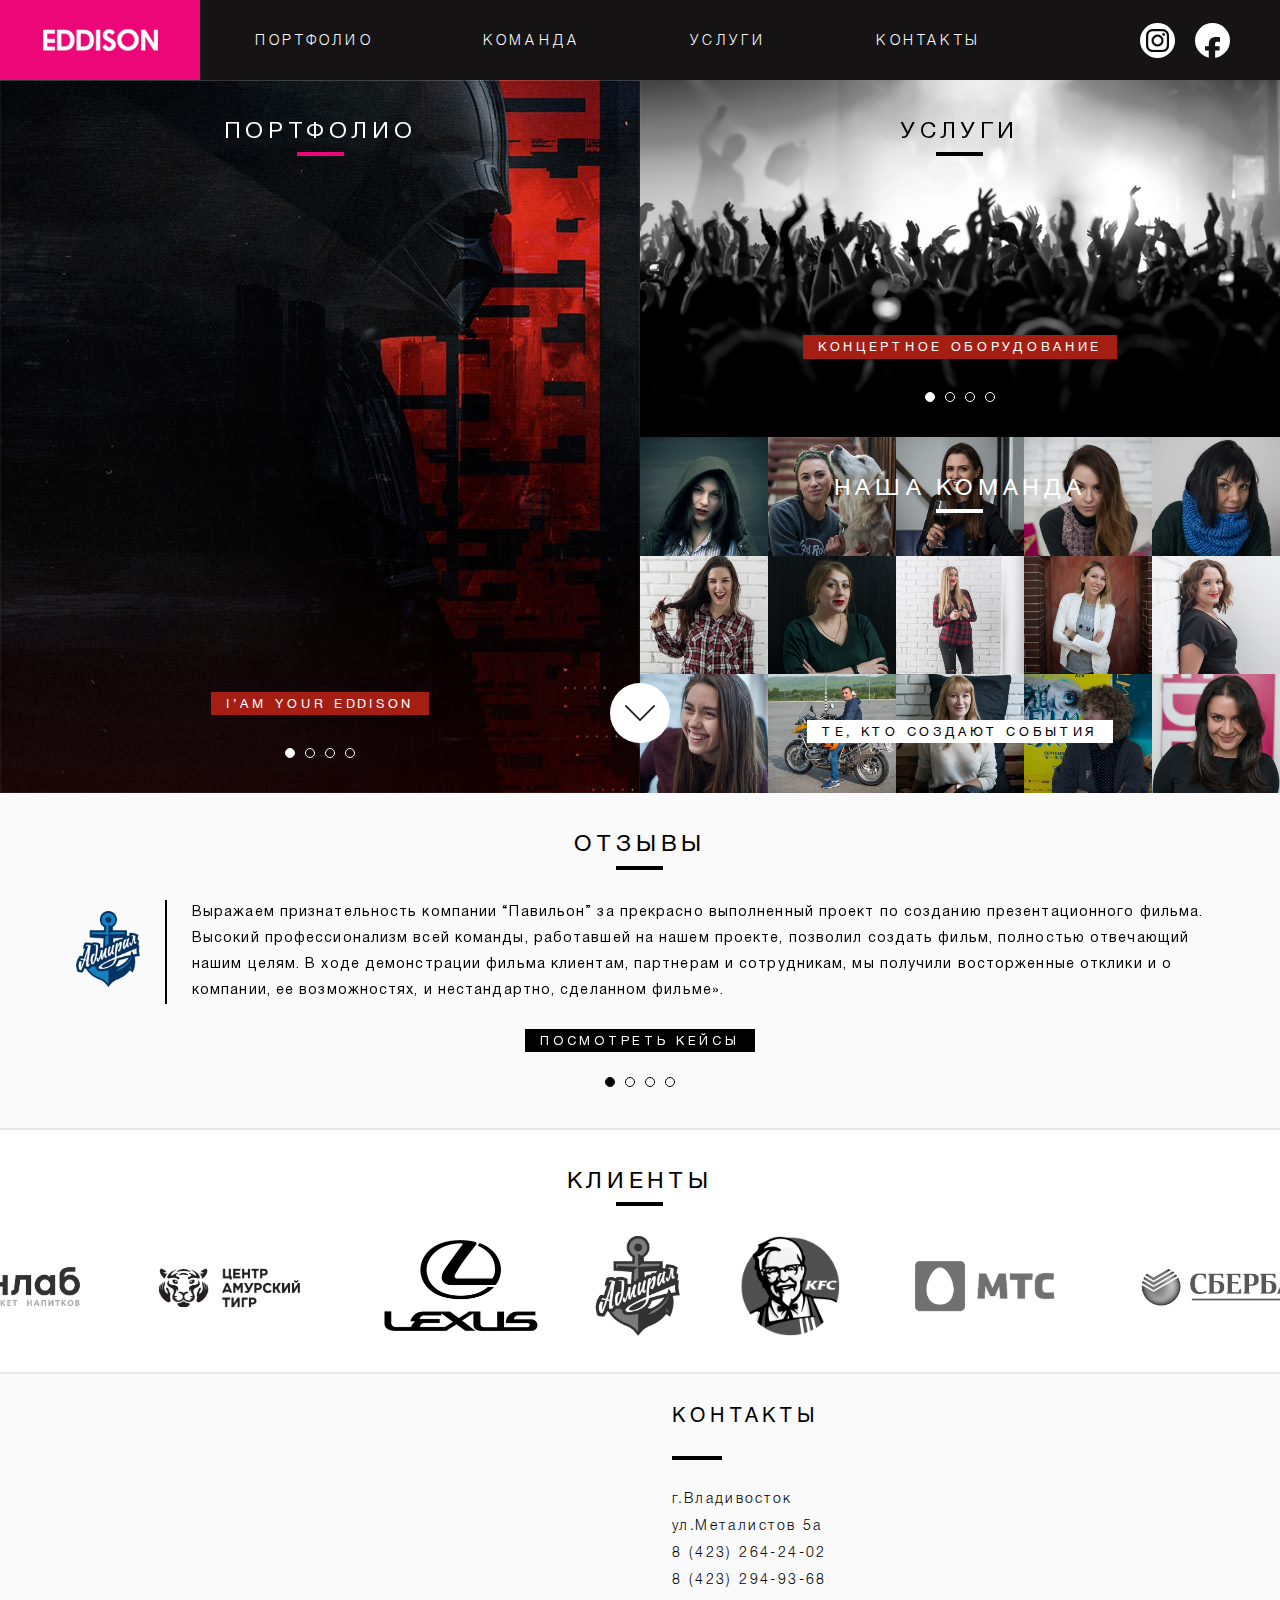
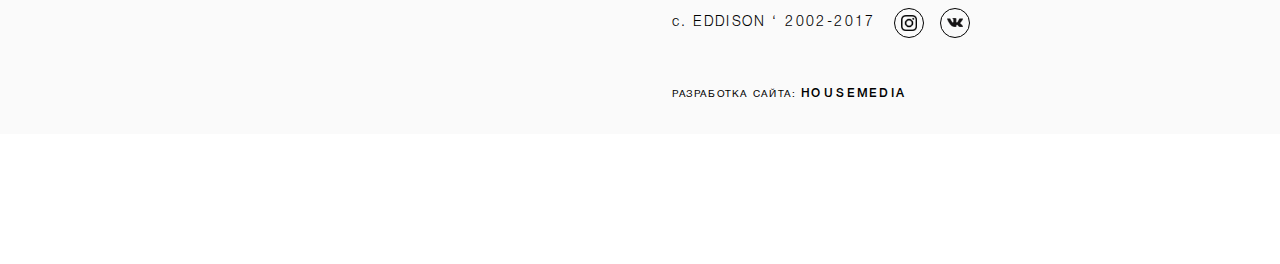
<file: index.html>
<!DOCTYPE html>
<html lang="ru">
<head>
	<meta charset="UTF-8">
	<title>Document</title>
    <meta name="viewport" content="width=device-width, initial-scale=1.0, maximum-scale=1.0" />
    
    <link rel="stylesheet" href="css/main.min.css">
</head>
<body>
	<header class="header">
		<div class="header__control">
			<div class="header__logo"></div>
			<button class="btn btn__menu header__btn">
				<span></span>
				<span></span>
				<span></span>
			</button>
		</div>
		<nav class="header__mobile">
			<a href="#" class="header__item ">Портфолио</a>
			<a href="#" class="header__item ">Команда</a>
			<a href="#" class="header__item ">Услуги</a>
			<a href="#contacts" class="header__item ">Контакты</a>
		</nav>
		<div class="header__social">
			<div class="btn btn__social btn-inst"></div>
			<div class="btn btn__social btn-fb"></div>
		</div>
	</header>
	<div class="container">
		<div class="first text-center">
			<div class="first__grid-left">
				<div class="first__container owl-carousel owl-theme owl-theme_white">
					<div class="first__item" style="background-image: url(img/darth-vader.jpg)">
						<div class="annotation first__annotation">
							<a href="#" class="annotation__title annotation__title_white" style="background-color: #a41e13">I’am your eddison</a>
						</div>
					</div>
					<div class="first__item" style="background-image: url(img/darth-vader.jpg)">
						<div class="annotation first__annotation">
							<a href="#" class="annotation__title annotation__title_white" style="background-color: #4013a4">I’am your eddison</a>
						</div>
					</div>
					<div class="first__item" style="background-image: url(img/darth-vader.jpg)">
						<div class="annotation first__annotation">
							<a href="#" class="annotation__title annotation__title_white" style="background-color: #a41393">I’am your eddison</a>
						</div>
					</div>
					<div class="first__item" style="background-image: url(img/darth-vader.jpg)">
						<div class="annotation first__annotation">
							<a href="#" class="annotation__title annotation__title_white" style="background-color: #4ba413">I’am your eddison</a>
						</div>
					</div>
				</div>
				<a class="title title_hover title_line-color_1 title_color_1 title_white">Портфолио</a>
			</div>
			<div class="first__grid-right">
				<div class="first__grid-top">
					<div class="first__container owl-carousel owl-theme owl-theme_white">
						<div class="first__item" style="background-image: url(img/service-back-1.jpg)">
							<div class="annotation first__annotation">
								<a href="#" class="annotation__title annotation__title_white" style="background-color: #a41e13">Концертное оборудование</a>
							</div>
						</div>
						<div class="first__item" style="background-image: url(img/service-back-2.jpg)">
							<div class="annotation first__annotation">
								<a href="#" class="annotation__title annotation__title_white" style="background-color: #4013a4">Концертное оборудование</a>
							</div>
						</div>
						<div class="first__item" style="background-image: url(img/service-back-3.jpg)">
							<div class="annotation first__annotation">
								<a href="#" class="annotation__title annotation__title_white" style="background-color: #a41393">Концертное оборудование</a>
							</div>
						</div>
						<div class="first__item" style="background-image: url(img/service-back-4.jpg)">
							<div class="annotation first__annotation">
								<a href="#" class="annotation__title annotation__title_white" style="background-color: #4ba413">Концертное оборудование</a>
							</div>
						</div>
					</div>
					<a class="title title_hover title_color_2">Услуги</a>
				</div>
				<div class="first__grid-bottom" style="background-image: url(img/peoples.jpg)">
					<div class="command-back">
						<div class="command-back__item" style="background-image: url(img/0.jpg)"></div>
						<div class="command-back__item" style="background-image: url(img/1.jpg)"></div>
						<div class="command-back__item" style="background-image: url(img/2.jpg)"></div>
						<div class="command-back__item" style="background-image: url(img/3.jpg)"></div>
						<div class="command-back__item" style="background-image: url(img/4.jpg)"></div>
						<div class="command-back__item" style="background-image: url(img/5.jpg)"></div>
						<div class="command-back__item" style="background-image: url(img/6.jpg)"></div>
						<div class="command-back__item" style="background-image: url(img/7.jpg)"></div>
						<div class="command-back__item" style="background-image: url(img/8.jpg)"></div>
						<div class="command-back__item" style="background-image: url(img/9.jpg)"></div>
						<div class="command-back__item" style="background-image: url(img/10.jpg)"></div>
						<div class="command-back__item" style="background-image: url(img/11.jpg)"></div>
						<div class="command-back__item" style="background-image: url(img/12.jpg)"></div>
						<div class="command-back__item" style="background-image: url(img/13.jpg)"></div>
						<div class="command-back__item" style="background-image: url(img/14.jpg)"></div>
					</div>
					<a class="title title_hover title_color_2 title_white">Наша команда</a>
					<div class="annotation first__annotation first__annotation_com">
						<a href="#" class="annotation__title">Те, кто создают события</a>
					</div>
				</div>
			</div>
			<a href="#reviews" class="btn btn__arrow-down"></a>
		</div>
		<div class="reviews text-center" id="reviews">
			<div class="title">Отзывы</div>
			<div class="reviews__container owl-carousel owl-theme owl-theme_dark">
				<div class="reviews__item">
					<div class="reviews__top">
						<div class="reviews__icon">
							<img src="img/admiral-icon.png" alt="" style="width: 64px;">
						</div>
						<div class="reviews__text">
							Выражаем признательность компании “Павильон” за прекрасно выполненный проект по созданию презентационного фильма. Высокий профессионализм всей команды, работавшей на нашем проекте, позволил создать фильм, полностью отвечающий нашим целям. В ходе демонстрации фильма клиентам, партнерам и сотрудникам, мы получили восторженные отклики и о компании, ее возможностях, и нестандартно, сделанном фильме».
						</div>
					</div>
					<div class="reviews__bottom">
						<div class="annotation reviews__annotation">
							<a href="#" class="annotation__title annotation__title_white">Посмотреть кейсы</a>
						</div>
					</div>
				</div>
				<div class="reviews__item">
					<div class="reviews__top">
						<div class="reviews__icon">
							<img src="img/admiral-icon.png" alt="" style="width: 64px;">
						</div>
						<div class="reviews__text">
							Выражаем признательность компании “Павильон” за прекрасно выполненный проект по созданию презентационного фильма. Высокий профессионализм всей команды, работавшей на нашем проекте, позволил создать фильм, полностью отвечающий нашим целям. В ходе демонстрации фильма клиентам, партнерам и сотрудникам, мы получили восторженные отклики и о компании, ее возможностях, и нестандартно, сделанном фильме».
						</div>
					</div>
					<div class="reviews__bottom">
						<div class="annotation reviews__annotation">
							<a href="#" class="annotation__title annotation__title_white">Посмотреть кейсы</a>
						</div>
					</div>
				</div>
				<div class="reviews__item">
					<div class="reviews__top">
						<div class="reviews__icon">
							<img src="img/admiral-icon.png" alt="" style="width: 64px;">
						</div>
						<div class="reviews__text">
							Выражаем признательность компании “Павильон” за прекрасно выполненный проект по созданию презентационного фильма. Высокий профессионализм всей команды, работавшей на нашем проекте, позволил создать фильм, полностью отвечающий нашим целям. В ходе демонстрации фильма клиентам, партнерам и сотрудникам, мы получили восторженные отклики и о компании, ее возможностях, и нестандартно, сделанном фильме».
						</div>
					</div>
					<div class="reviews__bottom">
						<div class="annotation reviews__annotation">
							<a href="#" class="annotation__title annotation__title_white">Посмотреть кейсы</a>
						</div>
					</div>
				</div>
				<div class="reviews__item">
					<div class="reviews__top">
						<div class="reviews__icon">
							<img src="img/admiral-icon.png" alt="" style="width: 64px;">
						</div>
						<div class="reviews__text">
							Выражаем признательность компании “Павильон” за прекрасно выполненный проект по созданию презентационного фильма. Высокий профессионализм всей команды, работавшей на нашем проекте, позволил создать фильм, полностью отвечающий нашим целям. В ходе демонстрации фильма клиентам, партнерам и сотрудникам, мы получили восторженные отклики и о компании, ее возможностях, и нестандартно, сделанном фильме».
						</div>
					</div>
					<div class="reviews__bottom">
						<div class="annotation reviews__annotation">
							<a href="#" class="annotation__title annotation__title_white">Посмотреть кейсы</a>
						</div>
					</div>
				</div>
			</div>
		</div>
		<div class="clients text-center">
			<div class="title">Клиенты</div>
			<div class="clients__container owl-carousel">
				<img src="img/admiral_logo_gray.jpg" alt="">
				<img src="img/kfc_logo_gray.png" alt="">
				<img src="img/mts_logo_gray.png" alt="">
				<img src="img/sber_logo_gray.jpg" alt="">
				<img src="img/synergy_logo_gray.png" alt="">
				<img src="img/vinlab_logo_gray.jpg" alt="">
				<img src="img/cat_logo.jpg" alt="">
				<img src="img/lexus_logo.png" alt="">
			</div>
		</div>
		<div class="contacts" id="contacts">
			<div class="contacts__map" id="map"></div>
			<div class="contacts__address">
				<div class="contacts__title">Контакты</div>
				<figure class="contacts__line"></figure>
				<address>
					г.Владивосток<br>
					ул.Металистов 5а<br>
					<a href="tel:84232642402">8 (423) 264-24-02</a><br>
					<a href="tel:84232949368">8 (423) 294-93-68</a>
				</address>
				<div class="contacts__copyright">
					<span>c. EDDISON ‘ 2002-2017</span>
				</div>
				
				<div class="contacts__dev">Разработка сайта:
					<a href="" alt="front_by_canonical.site_=D">HOUSEMEDIA</a>
				</div>
				<div class="contacts__social">
					<a href="#" class="btn btn__social btn__social_b-black btn-inst"></a>
					<a href="#" class="btn btn__social btn__social_b-black btn-vk"></a>
				</div>
			</div>
		</div>
	</div>
	<script src="js/jquery-3.2.0.min.js"></script>
	<script src="js/owl.carousel.min.js"></script>
	<script src="js/anchor.js"></script>
	
	<script src="js/main.min.js"></script>
	<script src="https://maps.api.2gis.ru/2.0/loader.js?pkg=full"></script>
	<script type="text/javascript">
		var map;

		DG.then(function () {
			map = DG.map('map', {
				center: [54.98, 82.89],
				zoom: 13
			});
		});
	</script>
</body>

</html>
</file>
<file: css/main.min.css>
/*! by canonical.site | 2017 */
/*! normalize.css v5.0.0 | MIT License | github.com/necolas/normalize.css */
/*! Owl Carousel v2.2.1 | MIT License | Copyright 2013-2017 David Deutsch */
/**
 * 1. Change the default font family in all browsers (opinionated).
 * 2. Correct the line height in all browsers.
 * 3. Prevent adjustments of font size after orientation changes in
 *    IE on Windows Phone and in iOS.
 */
/* Document
   ========================================================================== */
html {
  font-family: sans-serif;
  /* 1 */
  line-height: 1.15;
  /* 2 */
  -ms-text-size-adjust: 100%;
  /* 3 */
  -webkit-text-size-adjust: 100%;
  /* 3 */
}
/* Sections
   ========================================================================== */
/**
 * Remove the margin in all browsers (opinionated).
 */
body {
  margin: 0;
}
/**
 * Add the correct display in IE 9-.
 */
article,
aside,
footer,
header,
nav,
section {
  display: block;
}
/**
 * Correct the font size and margin on `h1` elements within `section` and
 * `article` contexts in Chrome, Firefox, and Safari.
 */
h1 {
  font-size: 2em;
  margin: 0.67em 0;
}
/* Grouping content
   ========================================================================== */
/**
 * Add the correct display in IE 9-.
 * 1. Add the correct display in IE.
 */
figcaption,
figure,
main {
  /* 1 */
  display: block;
}
/**
 * Add the correct margin in IE 8.
 */
figure {
  margin: 1em 40px;
}
/**
 * 1. Add the correct box sizing in Firefox.
 * 2. Show the overflow in Edge and IE.
 */
hr {
  box-sizing: content-box;
  /* 1 */
  height: 0;
  /* 1 */
  overflow: visible;
  /* 2 */
}
/**
 * 1. Correct the inheritance and scaling of font size in all browsers.
 * 2. Correct the odd `em` font sizing in all browsers.
 */
pre {
  font-family: monospace, monospace;
  /* 1 */
  font-size: 1em;
  /* 2 */
}
/* Text-level semantics
   ========================================================================== */
/**
 * 1. Remove the gray background on active links in IE 10.
 * 2. Remove gaps in links underline in iOS 8+ and Safari 8+.
 */
a {
  background-color: transparent;
  /* 1 */
  -webkit-text-decoration-skip: objects;
  /* 2 */
}
/**
 * Remove the outline on focused links when they are also active or hovered
 * in all browsers (opinionated).
 */
a:active,
a:hover {
  outline-width: 0;
}
/**
 * 1. Remove the bottom border in Firefox 39-.
 * 2. Add the correct text decoration in Chrome, Edge, IE, Opera, and Safari.
 */
abbr[title] {
  border-bottom: none;
  /* 1 */
  text-decoration: underline;
  /* 2 */
  text-decoration: underline dotted;
  /* 2 */
}
/**
 * Prevent the duplicate application of `bolder` by the next rule in Safari 6.
 */
b,
strong {
  font-weight: inherit;
}
/**
 * Add the correct font weight in Chrome, Edge, and Safari.
 */
b,
strong {
  font-weight: bolder;
}
/**
 * 1. Correct the inheritance and scaling of font size in all browsers.
 * 2. Correct the odd `em` font sizing in all browsers.
 */
code,
kbd,
samp {
  font-family: monospace, monospace;
  /* 1 */
  font-size: 1em;
  /* 2 */
}
/**
 * Add the correct font style in Android 4.3-.
 */
dfn {
  font-style: italic;
}
/**
 * Add the correct background and color in IE 9-.
 */
mark {
  background-color: #ff0;
  color: #000;
}
/**
 * Add the correct font size in all browsers.
 */
small {
  font-size: 80%;
}
/**
 * Prevent `sub` and `sup` elements from affecting the line height in
 * all browsers.
 */
sub,
sup {
  font-size: 75%;
  line-height: 0;
  position: relative;
  vertical-align: baseline;
}
sub {
  bottom: -0.25em;
}
sup {
  top: -0.5em;
}
/* Embedded content
   ========================================================================== */
/**
 * Add the correct display in IE 9-.
 */
audio,
video {
  display: inline-block;
}
/**
 * Add the correct display in iOS 4-7.
 */
audio:not([controls]) {
  display: none;
  height: 0;
}
/**
 * Remove the border on images inside links in IE 10-.
 */
img {
  border-style: none;
}
/**
 * Hide the overflow in IE.
 */
svg:not(:root) {
  overflow: hidden;
}
/* Forms
   ========================================================================== */
/**
 * 1. Change the font styles in all browsers (opinionated).
 * 2. Remove the margin in Firefox and Safari.
 */
button,
input,
optgroup,
select,
textarea {
  font-family: sans-serif;
  /* 1 */
  font-size: 100%;
  /* 1 */
  line-height: 1.15;
  /* 1 */
  margin: 0;
  /* 2 */
}
/**
 * Show the overflow in IE.
 * 1. Show the overflow in Edge.
 */
button,
input {
  /* 1 */
  overflow: visible;
}
/**
 * Remove the inheritance of text transform in Edge, Firefox, and IE.
 * 1. Remove the inheritance of text transform in Firefox.
 */
button,
select {
  /* 1 */
  text-transform: none;
}
/**
 * 1. Prevent a WebKit bug where (2) destroys native `audio` and `video`
 *    controls in Android 4.
 * 2. Correct the inability to style clickable types in iOS and Safari.
 */
button,
html [type="button"],
[type="reset"],
[type="submit"] {
  -webkit-appearance: button;
  /* 2 */
}
/**
 * Remove the inner border and padding in Firefox.
 */
button::-moz-focus-inner,
[type="button"]::-moz-focus-inner,
[type="reset"]::-moz-focus-inner,
[type="submit"]::-moz-focus-inner {
  border-style: none;
  padding: 0;
}
/**
 * Restore the focus styles unset by the previous rule.
 */
button:-moz-focusring,
[type="button"]:-moz-focusring,
[type="reset"]:-moz-focusring,
[type="submit"]:-moz-focusring {
  outline: 1px dotted ButtonText;
}
/**
 * Change the border, margin, and padding in all browsers (opinionated).
 */
fieldset {
  border: 1px solid #c0c0c0;
  margin: 0 2px;
  padding: 0.35em 0.625em 0.75em;
}
/**
 * 1. Correct the text wrapping in Edge and IE.
 * 2. Correct the color inheritance from `fieldset` elements in IE.
 * 3. Remove the padding so developers are not caught out when they zero out
 *    `fieldset` elements in all browsers.
 */
legend {
  box-sizing: border-box;
  /* 1 */
  color: inherit;
  /* 2 */
  display: table;
  /* 1 */
  max-width: 100%;
  /* 1 */
  padding: 0;
  /* 3 */
  white-space: normal;
  /* 1 */
}
/**
 * 1. Add the correct display in IE 9-.
 * 2. Add the correct vertical alignment in Chrome, Firefox, and Opera.
 */
progress {
  display: inline-block;
  /* 1 */
  vertical-align: baseline;
  /* 2 */
}
/**
 * Remove the default vertical scrollbar in IE.
 */
textarea {
  overflow: auto;
}
/**
 * 1. Add the correct box sizing in IE 10-.
 * 2. Remove the padding in IE 10-.
 */
[type="checkbox"],
[type="radio"] {
  box-sizing: border-box;
  /* 1 */
  padding: 0;
  /* 2 */
}
/**
 * Correct the cursor style of increment and decrement buttons in Chrome.
 */
[type="number"]::-webkit-inner-spin-button,
[type="number"]::-webkit-outer-spin-button {
  height: auto;
}
/**
 * 1. Correct the odd appearance in Chrome and Safari.
 * 2. Correct the outline style in Safari.
 */
[type="search"] {
  -webkit-appearance: textfield;
  /* 1 */
  outline-offset: -2px;
  /* 2 */
}
/**
 * Remove the inner padding and cancel buttons in Chrome and Safari on macOS.
 */
[type="search"]::-webkit-search-cancel-button,
[type="search"]::-webkit-search-decoration {
  -webkit-appearance: none;
}
/**
 * 1. Correct the inability to style clickable types in iOS and Safari.
 * 2. Change font properties to `inherit` in Safari.
 */
::-webkit-file-upload-button {
  -webkit-appearance: button;
  /* 1 */
  font: inherit;
  /* 2 */
}
/* Interactive
   ========================================================================== */
/*
 * Add the correct display in IE 9-.
 * 1. Add the correct display in Edge, IE, and Firefox.
 */
details,
menu {
  display: block;
}
/*
 * Add the correct display in all browsers.
 */
summary {
  display: list-item;
}
/* Scripting
   ========================================================================== */
/**
 * Add the correct display in IE 9-.
 */
canvas {
  display: inline-block;
}
/**
 * Add the correct display in IE.
 */
template {
  display: none;
}
/* Hidden
   ========================================================================== */
/**
 * Add the correct display in IE 10-.
 */
[hidden] {
  display: none;
}
/**
 * Owl Carousel v2.2.1
 * Copyright 2013-2017 David Deutsch
 * Licensed under  ()
 */
/*
 *  Owl Carousel - Core
 */
.owl-carousel {
  display: none;
  width: 100%;
  -webkit-tap-highlight-color: transparent;
  /* position relative and z-index fix webkit rendering fonts issue */
  position: relative;
}
.owl-carousel .owl-stage {
  position: relative;
  -ms-touch-action: pan-Y;
  -moz-backface-visibility: hidden;
  /* fix firefox animation glitch */
  display: -webkit-flex;
  display: -ms-flexbox;
  display: flex;
  -webkit-align-items: center;
  -ms-flex-align: center;
  align-items: center;
}
.owl-carousel .owl-stage-outer {
  position: relative;
  overflow: hidden;
  /* fix for flashing background */
  -webkit-transform: translate3d(0px, 0px, 0px);
}
.owl-carousel .owl-wrapper,
.owl-carousel .owl-item {
  -webkit-backface-visibility: hidden;
  -moz-backface-visibility: hidden;
  -ms-backface-visibility: hidden;
  -webkit-transform: translate3d(0, 0, 0);
  -moz-transform: translate3d(0, 0, 0);
  -ms-transform: translate3d(0, 0, 0);
}
.owl-carousel .owl-item {
  position: relative;
  min-height: 1px;
  -webkit-backface-visibility: hidden;
  -webkit-tap-highlight-color: transparent;
  -webkit-touch-callout: none;
}
.owl-carousel .owl-nav.disabled,
.owl-carousel .owl-dots.disabled {
  display: none;
}
.owl-carousel .owl-nav .owl-prev,
.owl-carousel .owl-nav .owl-next,
.owl-carousel .owl-dot {
  cursor: pointer;
  cursor: hand;
  -webkit-user-select: none;
  -moz-user-select: none;
  -ms-user-select: none;
  user-select: none;
}
.owl-carousel.owl-loaded {
  display: block;
}
.owl-carousel.owl-loading {
  opacity: 0;
  display: block;
}
.owl-carousel.owl-hidden {
  opacity: 0;
}
.owl-carousel.owl-refresh .owl-item {
  visibility: hidden;
}
.owl-carousel.owl-drag .owl-item {
  -webkit-user-select: none;
  -moz-user-select: none;
  -ms-user-select: none;
  user-select: none;
}
.owl-carousel.owl-grab {
  cursor: move;
  cursor: -webkit-grab;
  cursor: grab;
}
/* No Js */
.no-js .owl-carousel {
  display: block;
}
/*
 *  Owl Carousel - Animate Plugin
 */
.owl-carousel .animated {
  -webkit-animation-duration: 1000ms;
  animation-duration: 1000ms;
  -webkit-animation-fill-mode: both;
  animation-fill-mode: both;
}
.owl-carousel .owl-animated-in {
  z-index: 0;
}
.owl-carousel .owl-animated-out {
  z-index: 1;
}
.owl-carousel .fadeOut {
  -webkit-animation-name: fadeOut;
  animation-name: fadeOut;
}
/*
 * 	Owl Carousel - Auto Height Plugin
 */
.owl-height {
  transition: height 500ms ease-in-out;
}
/*
 * 	Owl Carousel - Lazy Load Plugin
 */
.owl-carousel .owl-item .owl-lazy {
  opacity: 0;
  transition: opacity 400ms ease;
}
.owl-carousel .owl-item img.owl-lazy {
  -webkit-transform-style: preserve-3d;
  transform-style: preserve-3d;
}
/*
 * 	Owl Carousel - Video Plugin
 */
/*
.owl-carousel .owl-video-wrapper {
	position: relative;
	height: 100%;
	background: #000; 
}

.owl-carousel .owl-video-play-icon {
	position: absolute;
	height: 80px;
	width: 80px;
	left: 50%;
	top: 50%;
	margin-left: -40px;
	margin-top: -40px;
	background: url("owl.video.play.png") no-repeat;
	cursor: pointer;
	z-index: 1;
	-webkit-backface-visibility: hidden;
	transition: transform 100ms ease; 
}

.owl-carousel .owl-video-play-icon:hover {
  -ms-transform: scale(1.3, 1.3);
      transform: scale(1.3, 1.3); }

.owl-carousel .owl-video-playing .owl-video-tn,
.owl-carousel .owl-video-playing .owl-video-play-icon {
  display: none; }

.owl-carousel .owl-video-tn {
  opacity: 0;
  height: 100%;
  background-position: center center;
  background-repeat: no-repeat;
  background-size: contain;
  transition: opacity 400ms ease; }

.owl-carousel .owl-video-frame {
  position: relative;
  z-index: 1;
  height: 100%;
  width: 100%; }

*/
.owl-theme .owl-nav {
  margin-top: 10px;
  text-align: center;
  -webkit-tap-highlight-color: transparent;
}
.owl-theme .owl-nav [class*='owl-'] {
  color: #FFF;
  font-size: 14px;
  margin: 5px;
  padding: 4px 7px;
  background: #D6D6D6;
  display: inline-block;
  cursor: pointer;
  border-radius: 3px;
}
.owl-theme .owl-nav [class*='owl-']:hover {
  background: #869791;
  color: #FFF;
  text-decoration: none;
}
.owl-theme .owl-nav .disabled {
  opacity: 0.5;
  cursor: default;
}
.owl-theme .owl-nav.disabled + .owl-dots {
  margin-top: 10px;
}
.owl-theme .owl-dots {
  text-align: center;
  -webkit-tap-highlight-color: transparent;
  -webkit-transform: translate3d(0, 0, 0);
  transform: translate3d(0, 0, 0);
}
.owl-theme .owl-dots .owl-dot {
  display: inline-block;
  zoom: 1;
  *display: inline;
}
.owl-theme .owl-dots .owl-dot span {
  width: 10px;
  height: 10px;
  margin: 5px;
  display: block;
  -webkit-backface-visibility: visible;
  border-radius: 50%;
}
.owl-theme_white .owl-dots .owl-dot span {
  border: 1px solid white;
}
.owl-theme_white .owl-dots .owl-dot.active span,
.owl-theme_white .owl-dots .owl-dot:hover span {
  background: white;
}
.owl-theme_dark .owl-dots .owl-dot span {
  border: 1px solid black;
}
.owl-theme_dark .owl-dots .owl-dot.active span,
.owl-theme_dark .owl-dots .owl-dot:hover span {
  background: black;
}
@font-face {
  font-family: 'HelveticaNeueCyr';
  src: url('../fonts/HelveticaNeueCyr-BlackItalic.eot');
  src: url('../fonts/HelveticaNeueCyr-BlackItalic.eot?#iefix') format('embedded-opentype'), url('../fonts/HelveticaNeueCyr-BlackItalic.woff') format('woff'), url('../fonts/HelveticaNeueCyr-BlackItalic.ttf') format('truetype'), url('../fonts/HelveticaNeueCyr-BlackItalic.svg#HelveticaNeueCyr-BlackItalic') format('svg');
  font-weight: 900;
  font-style: italic;
}
@font-face {
  font-family: 'HelveticaNeueCyr';
  src: url('../fonts/HelveticaNeueCyr-Italic.eot');
  src: url('../fonts/HelveticaNeueCyr-Italic.eot?#iefix') format('embedded-opentype'), url('../fonts/HelveticaNeueCyr-Italic.woff') format('woff'), url('../fonts/HelveticaNeueCyr-Italic.ttf') format('truetype'), url('../fonts/HelveticaNeueCyr-Italic.svg#HelveticaNeueCyr-Italic') format('svg');
  font-weight: 500;
  font-style: italic;
}
@font-face {
  font-family: 'HelveticaNeueCyr';
  src: url('../fonts/HelveticaNeueCyr-UltraLight.eot');
  src: url('../fonts/HelveticaNeueCyr-UltraLight.eot?#iefix') format('embedded-opentype'), url('../fonts/HelveticaNeueCyr-UltraLight.woff') format('woff'), url('../fonts/HelveticaNeueCyr-UltraLight.ttf') format('truetype'), url('../fonts/HelveticaNeueCyr-UltraLight.svg#HelveticaNeueCyr-UltraLight') format('svg');
  font-weight: 200;
  font-style: normal;
}
@font-face {
  font-family: 'HelveticaNeueCyr';
  src: url('../fonts/HelveticaNeueCyr-ThinItalic.eot');
  src: url('../fonts/HelveticaNeueCyr-ThinItalic.eot?#iefix') format('embedded-opentype'), url('../fonts/HelveticaNeueCyr-ThinItalic.woff') format('woff'), url('../fonts/HelveticaNeueCyr-ThinItalic.ttf') format('truetype'), url('../fonts/HelveticaNeueCyr-ThinItalic.svg#HelveticaNeueCyr-ThinItalic') format('svg');
  font-weight: 100;
  font-style: italic;
}
@font-face {
  font-family: 'HelveticaNeueCyr';
  src: url('../fonts/HelveticaNeueCyr-Black.eot');
  src: url('../fonts/HelveticaNeueCyr-Black.eot?#iefix') format('embedded-opentype'), url('../fonts/HelveticaNeueCyr-Black.woff') format('woff'), url('../fonts/HelveticaNeueCyr-Black.ttf') format('truetype'), url('../fonts/HelveticaNeueCyr-Black.svg#HelveticaNeueCyr-Black') format('svg');
  font-weight: 900;
  font-style: normal;
}
@font-face {
  font-family: 'HelveticaNeueCyr';
  src: url('../fonts/HelveticaNeueCyr-Thin.eot');
  src: url('../fonts/HelveticaNeueCyr-Thin.eot?#iefix') format('embedded-opentype'), url('../fonts/HelveticaNeueCyr-Thin.woff') format('woff'), url('../fonts/HelveticaNeueCyr-Thin.ttf') format('truetype'), url('../fonts/HelveticaNeueCyr-Thin.svg#HelveticaNeueCyr-Thin') format('svg');
  font-weight: 100;
  font-style: normal;
}
@font-face {
  font-family: 'HelveticaNeueCyr';
  src: url('../fonts/HelveticaNeueCyr-LightItalic.eot');
  src: url('../fonts/HelveticaNeueCyr-LightItalic.eot?#iefix') format('embedded-opentype'), url('../fonts/HelveticaNeueCyr-LightItalic.woff') format('woff'), url('../fonts/HelveticaNeueCyr-LightItalic.ttf') format('truetype'), url('../fonts/HelveticaNeueCyr-LightItalic.svg#HelveticaNeueCyr-LightItalic') format('svg');
  font-weight: 300;
  font-style: italic;
}
@font-face {
  font-family: 'HelveticaNeueCyr';
  src: url('../fonts/HelveticaNeueCyr-Medium.eot');
  src: url('../fonts/HelveticaNeueCyr-Medium.eot?#iefix') format('embedded-opentype'), url('../fonts/HelveticaNeueCyr-Medium.woff') format('woff'), url('../fonts/HelveticaNeueCyr-Medium.ttf') format('truetype'), url('../fonts/HelveticaNeueCyr-Medium.svg#HelveticaNeueCyr-Medium') format('svg');
  font-weight: 500;
  font-style: normal;
}
@font-face {
  font-family: 'HelveticaNeueCyr';
  src: url('../fonts/HelveticaNeueCyr-UltraLightItalic.eot');
  src: url('../fonts/HelveticaNeueCyr-UltraLightItalic.eot?#iefix') format('embedded-opentype'), url('../fonts/HelveticaNeueCyr-UltraLightItalic.woff') format('woff'), url('../fonts/HelveticaNeueCyr-UltraLightItalic.ttf') format('truetype'), url('../fonts/HelveticaNeueCyr-UltraLightItalic.svg#HelveticaNeueCyr-UltraLightItalic') format('svg');
  font-weight: 200;
  font-style: italic;
}
@font-face {
  font-family: 'HelveticaNeueCyr';
  src: url('../fonts/HelveticaNeueCyr-Light.eot');
  src: url('../fonts/HelveticaNeueCyr-Light.eot?#iefix') format('embedded-opentype'), url('../fonts/HelveticaNeueCyr-Light.woff') format('woff'), url('../fonts/HelveticaNeueCyr-Light.ttf') format('truetype'), url('../fonts/HelveticaNeueCyr-Light.svg#HelveticaNeueCyr-Light') format('svg');
  font-weight: 300;
  font-style: normal;
}
@font-face {
  font-family: 'HelveticaNeueCyr';
  src: url('../fonts/HelveticaNeueCyr-Bold.eot');
  src: url('../fonts/HelveticaNeueCyr-Bold.eot?#iefix') format('embedded-opentype'), url('../fonts/HelveticaNeueCyr-Bold.woff') format('woff'), url('../fonts/HelveticaNeueCyr-Bold.ttf') format('truetype'), url('../fonts/HelveticaNeueCyr-Bold.svg#HelveticaNeueCyr-Bold') format('svg');
  font-weight: bold;
  font-style: normal;
}
@font-face {
  font-family: 'HelveticaNeueCyr';
  src: url('../fonts/HelveticaNeueCyr-BoldItalic.eot');
  src: url('../fonts/HelveticaNeueCyr-BoldItalic.eot?#iefix') format('embedded-opentype'), url('../fonts/HelveticaNeueCyr-BoldItalic.woff') format('woff'), url('../fonts/HelveticaNeueCyr-BoldItalic.ttf') format('truetype'), url('../fonts/HelveticaNeueCyr-BoldItalic.svg#HelveticaNeueCyr-BoldItalic') format('svg');
  font-weight: bold;
  font-style: italic;
}
@font-face {
  font-family: 'HelveticaNeueCyr';
  src: url('../fonts/HelveticaNeueCyr-Roman.eot');
  src: url('../fonts/HelveticaNeueCyr-Roman.eot?#iefix') format('embedded-opentype'), url('../fonts/HelveticaNeueCyr-Roman.woff') format('woff'), url('../fonts/HelveticaNeueCyr-Roman.ttf') format('truetype'), url('../fonts/HelveticaNeueCyr-Roman.svg#HelveticaNeueCyr-Roman') format('svg');
  font-weight: normal;
  font-style: normal;
}
* {
  box-sizing: border-box;
}
body {
  font-family: "HelveticaNeueCyr", "Helvetica Neue", sans-serif;
  background-size: 100%;
  background-color: white;
  min-height: 100%;
  position: relative;
}
html {
  height: 100%;
}
img {
  max-width: 100%;
}
/*
########## Глобыльные модификаторы #########
*/
.text-center {
  text-align: center;
}
.text-left {
  text-align: left;
}
/*
############################################
*/
.container {
  position: relative;
  padding-top: 80px;
  padding-bottom: 130px;
  min-height: 100%;
}
.header {
  position: fixed;
  top: 0;
  left: 0;
  width: 100%;
  background: #151314;
  display: -webkit-flex;
  display: -ms-flexbox;
  display: flex;
  color: white;
  z-index: 11;
}
.header__logo {
  background-color: #ed0677;
  background-image: url("[data-uri]");
  background-repeat: no-repeat;
  background-position: center;
  width: 200px;
  height: 80px;
}
.header__control {
  display: -webkit-flex;
  display: -ms-flexbox;
  display: flex;
  -webkit-justify-content: space-between;
  -ms-flex-pack: justify;
  justify-content: space-between;
}
.header__btn {
  display: none;
}
.header__item {
  padding: 22px 55px 18px;
  text-align: center;
  text-decoration: none;
  text-transform: uppercase;
  font-weight: 300;
  font-size: 14px;
  line-height: 40px;
  color: inherit;
  letter-spacing: 0.3em;
  transition: all .3s;
}
.header__item:hover,
.header__item.active {
  background-color: white;
  color: black;
}
.header__social {
  width: 190px;
  display: -webkit-flex;
  display: -ms-flexbox;
  display: flex;
  -webkit-align-items: center;
  -ms-flex-align: center;
  align-items: center;
}
.header__mobile {
  width: 100%;
  display: -webkit-flex;
  display: -ms-flexbox;
  display: flex;
}
.header__mobile.hide {
  display: none;
}
.header .btn__social {
  margin-right: 20px;
}
.title {
  display: inline-block;
  position: relative;
  margin-left: auto;
  margin-right: auto;
  left: 0;
  right: 0;
  padding: 16px 55px 10px;
  margin-top: 24px;
  border-radius: 77px;
  font-size: 23px;
  text-decoration: none;
  text-transform: uppercase;
  letter-spacing: 0.2em;
}
.title_hover {
  transition: all .3s;
  cursor: pointer;
}
.title_hover:hover:after {
  opacity: 0;
  width: 90%;
}
.title_hover.title_color_1:hover {
  background-color: #ed0677;
  color: white;
}
.title_hover.title_color_2:hover {
  background-color: #9b5bbf;
  color: white;
}
.title:after {
  content: '';
  position: absolute;
  width: 47px;
  height: 4px;
  bottom: 0;
  left: 0;
  right: 0;
  margin: auto;
  background: black;
  transition: all .3s;
}
.title_white {
  color: white;
}
.title_white:after {
  background: white;
}
.title_line-color_1:after {
  background: #ed0677;
}
.popup-contacts {
  position: fixed;
  width: 100%;
  height: 100%;
  z-index: 12;
  top: 0;
  left: 0;
  display: -webkit-flex;
  display: -ms-flexbox;
  display: flex;
  -webkit-align-items: center;
  -ms-flex-align: center;
  align-items: center;
  -webkit-justify-content: center;
  -ms-flex-pack: center;
  justify-content: center;
  background: rgba(0, 0, 0, 0.5);
}
.popup-contacts .contacts {
  max-width: 1200px;
}
.popup-contacts .contacts__btn-close {
  display: -webkit-flex;
  display: -ms-flexbox;
  display: flex;
  position: absolute;
}
.contacts {
  width: 100%;
  display: -webkit-flex;
  display: -ms-flexbox;
  display: flex;
  background: #fafafa;
  height: 360px;
  overflow: hidden;
  font-weight: 300;
  font-size: 14px;
}
.contacts__map {
  width: 50%;
  -webkit-flex-shrink: 0;
  -ms-flex-negative: 0;
  flex-shrink: 0;
}
.contacts__address {
  width: 50%;
  -webkit-flex-shrink: 0;
  -ms-flex-negative: 0;
  flex-shrink: 0;
  padding: 32px;
  position: relative;
  letter-spacing: 2.4px;
}
.contacts__title {
  font-size: 20px;
  text-transform: uppercase;
  font-weight: 400;
  letter-spacing: 4.2px;
}
.contacts__line {
  width: 50px;
  height: 4px;
  display: block;
  padding: 0;
  background: black;
  margin: 27px 0 26px;
}
.contacts__dev {
  margin-top: 56px;
  font-size: 10px;
  font-weight: 400;
  text-transform: uppercase;
  letter-spacing: 1.6px;
}
.contacts__dev a {
  font-weight: 500;
  font-size: 12px;
  color: black;
  text-decoration: none;
  letter-spacing: 2.6px;
}
.contacts__copyright {
  margin-top: 21px;
  display: -webkit-flex;
  display: -ms-flexbox;
  display: flex;
  -webkit-align-items: center;
  -ms-flex-align: center;
  align-items: center;
}
.contacts__social {
  position: absolute;
  top: 234px;
  left: 244px;
}
.contacts__social .btn__social {
  margin-left: 10px;
  width: 30px;
  height: 30px;
}
.contacts__social .btn__social.btn-inst {
  background-size: 16px;
}
.contacts__social .btn__social.btn-vk {
  background-size: 16px;
}
.contacts__btn-close {
  display: none;
  position: absolute;
  top: 0;
  right: 0;
}
.contacts address {
  font-style: normal;
  line-height: 27px;
}
.contacts address a {
  color: inherit;
  text-decoration: none;
}
.annotation {
  width: 100%;
  display: -webkit-flex;
  display: -ms-flexbox;
  display: flex;
  -webkit-justify-content: center;
  -ms-flex-pack: center;
  justify-content: center;
}
.annotation__title {
  text-align: center;
  text-transform: uppercase;
  text-decoration: none;
  color: black;
  font-size: 1vw;
  letter-spacing: 3.7px;
  background-color: white;
  padding: 6px 15px 3px;
  max-width: 100%;
  word-break: break-word;
  word-wrap: break-word;
  -webkit-hyphens: auto;
  -ms-hyphens: auto;
  hyphens: auto;
}
.annotation__title_white {
  color: white;
  background-color: black;
}
.gallery_load {
  display: -webkit-flex;
  display: -ms-flexbox;
  display: flex;
  -webkit-flex-wrap: wrap;
  -ms-flex-wrap: wrap;
  flex-wrap: wrap;
}
.gallery__img {
  position: absolute;
  top: 0;
  width: 100%;
  vertical-align: bottom;
}
.gallery__container {
  margin: 10px;
  position: relative;
}
.footer {
  height: 130px;
  display: -webkit-flex;
  display: -ms-flexbox;
  display: flex;
  -webkit-justify-content: space-between;
  -ms-flex-pack: justify;
  justify-content: space-between;
  -webkit-align-items: center;
  -ms-flex-align: center;
  align-items: center;
  text-transform: uppercase;
  background: #f2f1ef;
  position: absolute;
  width: 100%;
  bottom: 0;
}
.footer__dev {
  text-align: center;
  font-size: 12px;
  color: #757575;
  padding: 0 20px;
  width: 239px;
}
.footer__dev img {
  width: 199px;
}
.footer__copyright {
  font-size: 20px;
  display: -webkit-flex;
  display: -ms-flexbox;
  display: flex;
  -webkit-align-items: center;
  -ms-flex-align: center;
  align-items: center;
  font-weight: 300;
  letter-spacing: 4px;
}
.footer__copyright .btn__social {
  margin-left: 20px;
}
.btn {
  background: none;
  border: 0;
  outline: 0;
  cursor: pointer;
}
.btn__menu {
  padding: 0 10px;
}
.btn__menu span {
  height: 3px;
  width: 16px;
  border-radius: 3px;
  margin: 2px 0;
  display: block;
  background: white;
}
.btn__arrow-down {
  width: 60px;
  height: 60px;
  border-radius: 30px;
  background: white;
  background: url('../img/arrow.png') white no-repeat center;
}
.btn__social {
  width: 35px;
  height: 35px;
  background-repeat: no-repeat;
  background-position: center;
  border-radius: 50%;
  background-color: white;
  display: inline-block;
}
.btn__social.btn-fb {
  background-image: url('../img/fb-logo.svg');
  background-position-y: 14px;
}
.btn__social.btn-inst {
  background-image: url('../img/inst-logo.png');
}
.btn__social.btn-vk {
  background-image: url('../img/vk-logo.png');
}
.btn__social_b-black {
  background-color: transparent;
  border: 1px solid black;
}
.btn__close {
  width: 70px;
  height: 70px;
  color: white;
  background: #ed0677;
  position: relative;
  -webkit-flex-shrink: 0;
  -ms-flex-negative: 0;
  flex-shrink: 0;
}
.btn__close span {
  position: absolute;
  width: 25px;
  height: 2px;
  left: 24px;
  top: 33px;
  background: white;
}
.btn__close span:first-child {
  -webkit-transform: rotate(45deg);
  -ms-transform: rotate(45deg);
  transform: rotate(45deg);
}
.btn__close span:last-child {
  -webkit-transform: rotate(-45deg);
  -ms-transform: rotate(-45deg);
  transform: rotate(-45deg);
}
.fadeIn {
  -webkit-animation: fadeIn;
  animation: fadeIn;
}
@-webkit-keyframes fadeOut {
  0% {
    opacity: 1;
  }
  100% {
    opacity: 0;
  }
}
@keyframes fadeOut {
  0% {
    opacity: 1;
  }
  100% {
    opacity: 0;
  }
}
/*
########## Одностраничные блоки #########
*/
.first {
  display: -webkit-flex;
  display: -ms-flexbox;
  display: flex;
  position: relative;
}
.first__container {
  position: absolute;
  top: 0;
  left: 0;
  width: 100%;
  height: 100%;
}
.first__container .owl-nav.disabled + .owl-dots {
  margin-top: -50px;
}
.first__item {
  background-size: cover;
  background-repeat: no-repeat;
}
.first__grid-left {
  width: 50%;
  height: 100%;
  -webkit-flex-shrink: 0;
  -ms-flex-negative: 0;
  flex-shrink: 0;
  position: relative;
}
.first__grid-right {
  width: 50%;
  height: auto;
  display: -webkit-flex;
  display: -ms-flexbox;
  display: flex;
  -webkit-flex-direction: column;
  -ms-flex-direction: column;
  flex-direction: column;
  -webkit-flex-shrink: 0;
  -ms-flex-negative: 0;
  flex-shrink: 0;
}
.first__grid-top,
.first__grid-bottom {
  height: 50%;
  width: 100%;
  -webkit-flex-grow: 1;
  -ms-flex-positive: 1;
  flex-grow: 1;
  background-size: cover;
  background-repeat: no-repeat;
  position: relative;
  overflow: hidden;
}
.first__annotation {
  position: absolute;
  bottom: 78px;
}
.first__annotation_com {
  bottom: 50px;
}
.first .btn__arrow-down {
  position: absolute;
  bottom: 50px;
  left: 0;
  right: 0;
  margin: auto;
}
.reviews {
  background: #fafafa;
}
.reviews__item {
  text-align: left;
  max-width: 1180px;
  margin: auto;
  left: 0;
  right: 0;
  display: -webkit-flex;
  display: -ms-flexbox;
  display: flex;
  -webkit-flex-direction: column;
  -ms-flex-direction: column;
  flex-direction: column;
}
.reviews__top {
  display: -webkit-flex;
  display: -ms-flexbox;
  display: flex;
  -webkit-align-items: center;
  -ms-flex-align: center;
  align-items: center;
}
.reviews__text {
  border-left: 2px solid black;
  padding: 0 25px;
  font-size: 14px;
  letter-spacing: 1.1px;
  line-height: 26px;
}
.reviews__icon {
  width: 115px;
  text-align: center;
  -webkit-flex-shrink: 0;
  -ms-flex-negative: 0;
  flex-shrink: 0;
}
.reviews__icon > img {
  width: auto;
  max-width: 60%;
}
.reviews__container {
  padding: 30px 0;
}
.reviews__annotation {
  padding: 25px 0 10px;
}
.clients {
  border-top: 2px solid #e8e8e8;
  border-bottom: 2px solid #e8e8e8;
}
.clients__container {
  padding: 30px 0;
}
.clients__container img {
  max-width: 200px;
  max-height: 100px;
}
.pr-header {
  display: -webkit-flex;
  display: -ms-flexbox;
  display: flex;
  -webkit-justify-content: space-between;
  -ms-flex-pack: justify;
  justify-content: space-between;
  -webkit-align-items: center;
  -ms-flex-align: center;
  align-items: center;
  padding-left: 20px;
}
.pr-header__title {
  text-transform: uppercase;
  font-size: 16px;
  font-weight: 400;
  letter-spacing: 4.7px;
  color: #050607;
}
.pr-section {
  display: -webkit-flex;
  display: -ms-flexbox;
  display: flex;
  -webkit-align-items: stretch;
  -ms-flex-align: stretch;
  align-items: stretch;
}
.pr-section__indent {
  padding-top: 40px;
  padding-bottom: 40px;
}
.pr-section img {
  width: 100%;
}
.pr-section iframe {
  height: 100%;
  width: 100%;
  min-height: 450px;
}
.pr-col__left {
  padding-right: 20px;
}
.pr-col__right {
  padding-left: 20px;
}
.pr-col__img {
  width: 100%;
}
.pr-col__text {
  padding-left: 20px;
  padding-right: 20px;
  font-weight: 300;
  line-height: 30px;
}
.pr-col__text-title {
  font-weight: 500;
  margin-top: 20px;
}
.pr-col__text_small {
  font-weight: 300;
  line-height: 32px;
  font-size: 18px;
  padding-left: 20px;
  padding-right: 20px;
  letter-spacing: 2px;
}
.pr-col-title__left {
  width: calc(100% - 450px);
}
.pr-col-title__right {
  width: 450px;
  font-size: 20px;
}
.pr-slider {
  height: 100%;
}
.pr-slider__item {
  height: 100%;
  display: -webkit-flex;
  display: -ms-flexbox;
  display: flex;
  -webkit-align-items: center;
  -ms-flex-align: center;
  align-items: center;
}
.pr-slider .owl-nav.disabled + .owl-dots {
  margin-top: -31px;
}
.pr-slider .owl-stage {
  -webkit-align-items: stretch;
  -ms-flex-align: stretch;
  align-items: stretch;
}
.col-lg-8,
.col-sm-8 {
  width: 66.66666667%;
}
.col-lg-4,
.col-sm-4 {
  width: 33.33333333%;
}
.col-lg-6,
.col-sm-6 {
  width: 50%;
}
.col-lg-3,
.col-sm-3 {
  width: 25%;
  float: left;
  padding-bottom: 20px;
}
.services {
  display: -webkit-flex;
  display: -ms-flexbox;
  display: flex;
  -webkit-align-items: stretch;
  -ms-flex-align: stretch;
  align-items: stretch;
  margin: 20px 0;
  -webkit-flex-wrap: wrap;
  -ms-flex-wrap: wrap;
  flex-wrap: wrap;
}
.services__title {
  font-size: 24px;
  line-height: 32px;
}
.services__title-block {
  color: white;
  background: black;
  padding: 8px 15px 5px;
  text-transform: uppercase;
  letter-spacing: 4px;
  left: 0;
  right: 0;
  margin-top: 24px;
  margin-left: auto;
  margin-right: auto;
  display: inline-block;
}
.services__subtitle {
  font-size: 16px;
  font-weight: 300;
}
.services__col {
  padding: 5px;
  width: 25%;
  -webkit-perspective: 500px;
  perspective: 500px;
}
.services__item {
  display: block;
  text-align: -webkit-center;
  text-decoration: none;
  width: 100%;
  padding: 10px;
  height: 30vw;
  background-repeat: no-repeat;
  background-position: center;
  background-size: cover;
  -webkit-transform-style: preserve-3d;
  transform-style: preserve-3d;
}
.command {
  display: -webkit-flex;
  display: -ms-flexbox;
  display: flex;
  -webkit-flex-wrap: wrap;
  -ms-flex-wrap: wrap;
  flex-wrap: wrap;
  padding-top: 28px;
}
.command__item {
  height: 30.20833333vw;
  width: 25%;
  display: -webkit-flex;
  display: -ms-flexbox;
  display: flex;
  -webkit-flex-direction: column;
  -ms-flex-direction: column;
  flex-direction: column;
}
.command__item-name {
  background: white;
  font-weight: 100;
  font-size: 0.83333333vw;
  letter-spacing: 1.2px;
  padding: 15px;
  display: -webkit-flex;
  display: -ms-flexbox;
  display: flex;
  -webkit-align-items: center;
  -ms-flex-align: center;
  align-items: center;
  -webkit-flex-direction: column;
  -ms-flex-direction: column;
  flex-direction: column;
  -webkit-justify-content: space-around;
  -ms-flex-pack: distribute;
  justify-content: space-around;
}
.command__item-photo {
  height: 84.48275862%;
  background-position: center;
  background-size: cover;
  background-repeat: no-repeat;
}
.command-back {
  display: -webkit-flex;
  display: -ms-flexbox;
  display: flex;
  -webkit-flex-wrap: wrap;
  -ms-flex-wrap: wrap;
  flex-wrap: wrap;
  position: absolute;
  width: 100%;
  height: 100%;
  top: 0;
  left: 0;
}
.command-back__item {
  width: 20%;
  height: 33.33333333%;
  -webkit-flex-shrink: 0;
  -ms-flex-negative: 0;
  flex-shrink: 0;
  background-position: center;
  background-size: cover;
  background-repeat: no-repeat;
  transition: -webkit-transform .3s ease;
  transition: transform .3s ease;
  transition: transform .3s ease, -webkit-transform .3s ease;
}
.command-back__item:hover {
  -webkit-transform: scale(1.03);
  -ms-transform: scale(1.03);
  transform: scale(1.03);
}
.portfolio {
  margin-left: 80px;
  -webkit-user-select: none;
  -moz-user-select: none;
  -ms-user-select: none;
  user-select: none;
}
.portfolio__item {
  width: 100%;
  height: 100%;
  position: relative;
  background-position: center;
  background-size: 100% 100%;
  background-repeat: no-repeat;
  display: block;
  background-color: #31b78a;
}
.portfolio__item .first__annotation {
  bottom: 9%;
}
.portfolio-tab {
  padding: 20px 20px 10px;
  display: -webkit-flex;
  display: -ms-flexbox;
  display: flex;
  -webkit-flex-wrap: wrap;
  -ms-flex-wrap: wrap;
  flex-wrap: wrap;
}
.portfolio-tab__item {
  display: block;
  margin: 5px 30px 5px 0;
  text-decoration: none;
  line-height: 20px;
  font-size: 12px;
  text-transform: uppercase;
  letter-spacing: 3px;
  color: #5e5d5d;
  border-bottom: 1px solid #5e5d5d;
}
.portfolio-tab__item:hover,
.portfolio-tab__item.active {
  color: #ed0677;
  border-bottom: 1px solid #ed0677;
}
.portfolio-grid {
  margin-right: 10px;
}
.portfolio-grid__item {
  padding: 5px;
  float: left;
}
.portfolio-grid__sizer {
  width: 25%;
}
.grid-w-2 {
  width: 50%;
}
.grid-w-1 {
  width: 25%;
}
.grid-h {
  /**
		 * @h + 20 - ширина элемента в макете с учетом padding
		 * 1920 - 90 - ширина блока в макете
		
		437.5/563 = 0,7462304701
		563/437.5 	= 1,2868571429
					= 1,3325612903
		895/583 	= 1,5351629503
		 */
}
.grid-h-2 {
  height: calc((100vw - 90px)* 0.3295082);
}
.grid-h-1 {
  height: calc((100vw - 90px)* 0.1647541);
}
.scale {
  position: fixed;
  z-index: 10;
  left: 0;
  top: 80px;
  bottom: 0;
  width: 70px;
  cursor: row-resize;
}
.scale:hover .scale__mouse {
  opacity: 1;
}
.scale__item {
  background: url("[data-uri]") no-repeat;
  width: 70px;
  height: 20px;
  color: white;
  padding: 4px 20px;
  font-size: 12px;
  position: absolute;
  -webkit-user-select: none;
  -moz-user-select: none;
  -ms-user-select: none;
  user-select: none;
  z-index: 1;
}
.scale__item.active {
  background: url("[data-uri]") no-repeat;
}
.scale__item.active:before {
  content: '';
  display: block;
  width: 11px;
  height: 11px;
  top: 1px;
  /*background: #ed0677; */
  position: absolute;
  right: -15px;
  top: -4px;
  border-radius: 50%;
}
.scale__item_m {
  width: 10px;
  height: 1px;
  background: black;
  position: absolute;
  left: 50px;
  top: 1px;
}
.scale__mouse {
  width: 100%;
  height: 2px;
  background: #ed0677;
  position: absolute;
  opacity: 0;
  transition: opacity .3s ease;
}
.simply-scroll-container {
  position: relative;
  margin-top: 30px;
}
.simply-scroll-clip {
  position: relative;
  overflow: hidden;
}
.simply-scroll-list {
  overflow: hidden;
  margin: 0;
  padding: 0;
  list-style: none;
}
.simply-scroll-list li {
  padding: 0;
  margin: 0;
  list-style: none;
}
.simply-scroll-list li img {
  border: none;
  display: block;
  width: 200px;
  height: 100px;
}
.simply-scroll {
  width: 100%;
  height: 100px;
  margin-bottom: 1em;
}
.simply-scroll .simply-scroll-clip {
  width: 100%;
  height: 100px;
}
.simply-scroll .simply-scroll-list li {
  float: left;
  width: 200px;
  height: 100px;
}
@media all and (max-width: 1200px) {
  .container {
    padding-top: 60px;
  }
  .scale {
    top: 60px;
  }
  .header__logo {
    height: 60px;
    width: 120px;
    background-size: 70px;
  }
  .header__item {
    padding: 10px 20px;
    font-size: 12px;
  }
  .reviews__item {
    max-width: 900px;
  }
  .reviews__text {
    font-size: 10px;
    line-height: 18px;
  }
  .pr-section_first {
    -webkit-flex-direction: column;
    -ms-flex-direction: column;
    flex-direction: column;
  }
  .pr-col-title__left,
  .pr-col-title__right {
    width: 100%;
  }
  .annotation__title {
    letter-spacing: 1px;
  }
}
@media all and (max-width: 1024px) {
  .services__col {
    width: 50%;
  }
  .services__item {
    height: 60vw;
  }
  .command__item-name {
    padding: 10px;
  }
  .footer__social {
    margin-top: 10px;
  }
  .footer__copyright {
    font-size: 16px;
    -webkit-flex-direction: column;
    -ms-flex-direction: column;
    flex-direction: column;
  }
  .footer__copyright .btn__social {
    width: 35px;
    height: 35px;
    background-size: auto 17px;
    margin: 0;
  }
  .footer__copyright .btn__social.btn-fb {
    background-position-y: 10px;
    background-size: auto 26px;
  }
}
@media all and (max-width: 768px) {
  .col-sm-8,
  .col-sm-4,
  .col-sm-6 {
    width: 100%;
  }
  .container {
    padding-top: 28px;
  }
  .scale {
    top: 28px;
  }
  .header {
    -webkit-flex-direction: column;
    -ms-flex-direction: column;
    flex-direction: column;
  }
  .header__logo {
    height: 28px;
    width: 67px;
    background-size: 40px;
  }
  .header__mobile {
    -webkit-flex-direction: column;
    -ms-flex-direction: column;
    flex-direction: column;
  }
  .header__social {
    display: none;
  }
  .header__btn {
    display: block;
  }
  .header__item {
    display: block;
    padding: 10px;
    line-height: 8px;
    font-size: 8px;
  }
  .first {
    -webkit-flex-direction: column;
    -ms-flex-direction: column;
    flex-direction: column;
  }
  .first__container .owl-nav.disabled + .owl-dots {
    margin-top: -32px;
  }
  .first__grid-left {
    width: 100%;
  }
  .first__grid-right {
    width: 100%;
  }
  .first__grid-bottom {
    display: none;
  }
  .first__grid-top {
    height: 100%;
  }
  .first__annotation {
    bottom: 45px;
  }
  .first .btn__arrow-down {
    display: none;
  }
  .title {
    padding: 9px 35px;
    margin-top: 18px;
    font-size: 18px;
  }
  .title:after {
    width: 37px;
    height: 3px;
  }
  .annotation__title {
    letter-spacing: 2px;
    font-size: 2.5vw;
  }
  .reviews__icon {
    width: 58px;
  }
  .reviews__text {
    line-height: 15px;
    padding: 0 15px;
  }
  .reviews__container {
    padding: 20px 0 8px;
  }
  .reviews__annotation {
    padding: 25px 0 0px;
  }
  .clients__container {
    padding: 15px 0;
  }
  .clients__container img {
    max-width: 100px;
    max-height: 35px;
  }
  .contacts {
    height: auto;
    font-size: 9px;
    letter-spacing: 1.2px;
    -webkit-flex-direction: column;
    -ms-flex-direction: column;
    flex-direction: column;
  }
  .contacts__map {
    height: 300px;
  }
  .contacts__address {
    padding: 14px 15px;
  }
  .contacts__map,
  .contacts__address {
    width: 100%;
  }
  .contacts__title {
    font-size: 12px;
    letter-spacing: 1.9px;
  }
  .contacts address {
    line-height: 14px;
  }
  .contacts__line {
    height: 2px;
    width: 23px;
    margin: 14px 0;
  }
  .contacts__dev {
    font-size: 7px;
    margin-top: 30px;
    letter-spacing: 0.7px;
  }
  .contacts__dev a {
    font-size: 9px;
    letter-spacing: 1.2px;
  }
  .contacts__copyright {
    margin-top: 11px;
  }
  .contacts__social {
    top: 12px;
    left: 100px;
  }
  .contacts__social .btn__social {
    margin-left: 5px;
    width: 16px;
    height: 16px;
  }
  .contacts__social .btn__social.btn-inst {
    background-size: 8px;
  }
  .contacts__social .btn__social.btn-vk {
    background-size: 8px;
  }
  .pr-header__title {
    font-size: 12px;
  }
  .pr-section {
    -webkit-flex-direction: column;
    -ms-flex-direction: column;
    flex-direction: column;
  }
  .pr-section iframe {
    height: 56.25vw;
    min-height: 0;
  }
  .pr-col__left {
    padding-right: 0;
  }
  .pr-col__right {
    padding-left: 0;
  }
  .pr-col__text_small {
    font-size: 12px;
    line-height: 20px;
    letter-spacing: 1px;
    padding-bottom: 10px;
  }
  .pr-col-title__right {
    font-size: 14px;
  }
  .services__title {
    font-size: 12px;
    line-height: 16px;
  }
  .services__title-block {
    margin-top: 16px;
  }
  .services__subtitle {
    font-size: 11px;
  }
  .command__item {
    height: 40.27777778vw;
    width: 33.33333333%;
  }
  .command__item-name {
    padding: 7px;
    font-size: 9px;
  }
  .command__item-photo {
    height: 75%;
  }
  .footer {
    -webkit-flex-direction: column;
    -ms-flex-direction: column;
    flex-direction: column;
  }
  .footer__copyright {
    -webkit-flex-direction: column;
    -ms-flex-direction: column;
    flex-direction: column;
    font-size: 12px;
  }
  .footer__copyright .btn__social {
    margin-left: 5px;
    width: 16px;
    height: 16px;
  }
  .footer__copyright .btn__social.btn-inst {
    background-size: 8px;
  }
  .footer__copyright .btn__social.btn-vk {
    background-size: 8px;
  }
  .footer__copyright .btn__social.btn-fb {
    background-position-y: 2px;
    background-size: auto 14px;
  }
  .footer__dev {
    font-size: 8px;
  }
  .footer__dev img {
    width: 100px;
  }
  .grid-w-2 {
    width: 100%;
  }
  .grid-w-1 {
    width: 50%;
  }
  .grid-h-2 {
    height: calc(100vw * 0.65139665);
  }
  .grid-h-1 {
    height: calc(100vw * 0.32569832);
  }
  .scale {
    display: none;
  }
  .portfolio {
    margin: 0;
  }
  .popup-contacts .contacts {
    max-width: 90%;
    height: 80%;
  }
  .popup-contacts .contacts__map {
    height: 50%;
    -webkit-flex-shrink: 1;
    -ms-flex-negative: 1;
    flex-shrink: 1;
  }
}
@media all and (max-width: 425px) {
  .services__col {
    width: 100%;
    padding: 5px 0;
  }
  .command__item {
    height: 75.52083333vw;
    width: 50%;
  }
  .command__item-name {
    padding: 5px;
  }
  .command__item-photo {
    height: 72%;
  }
}
</file>
